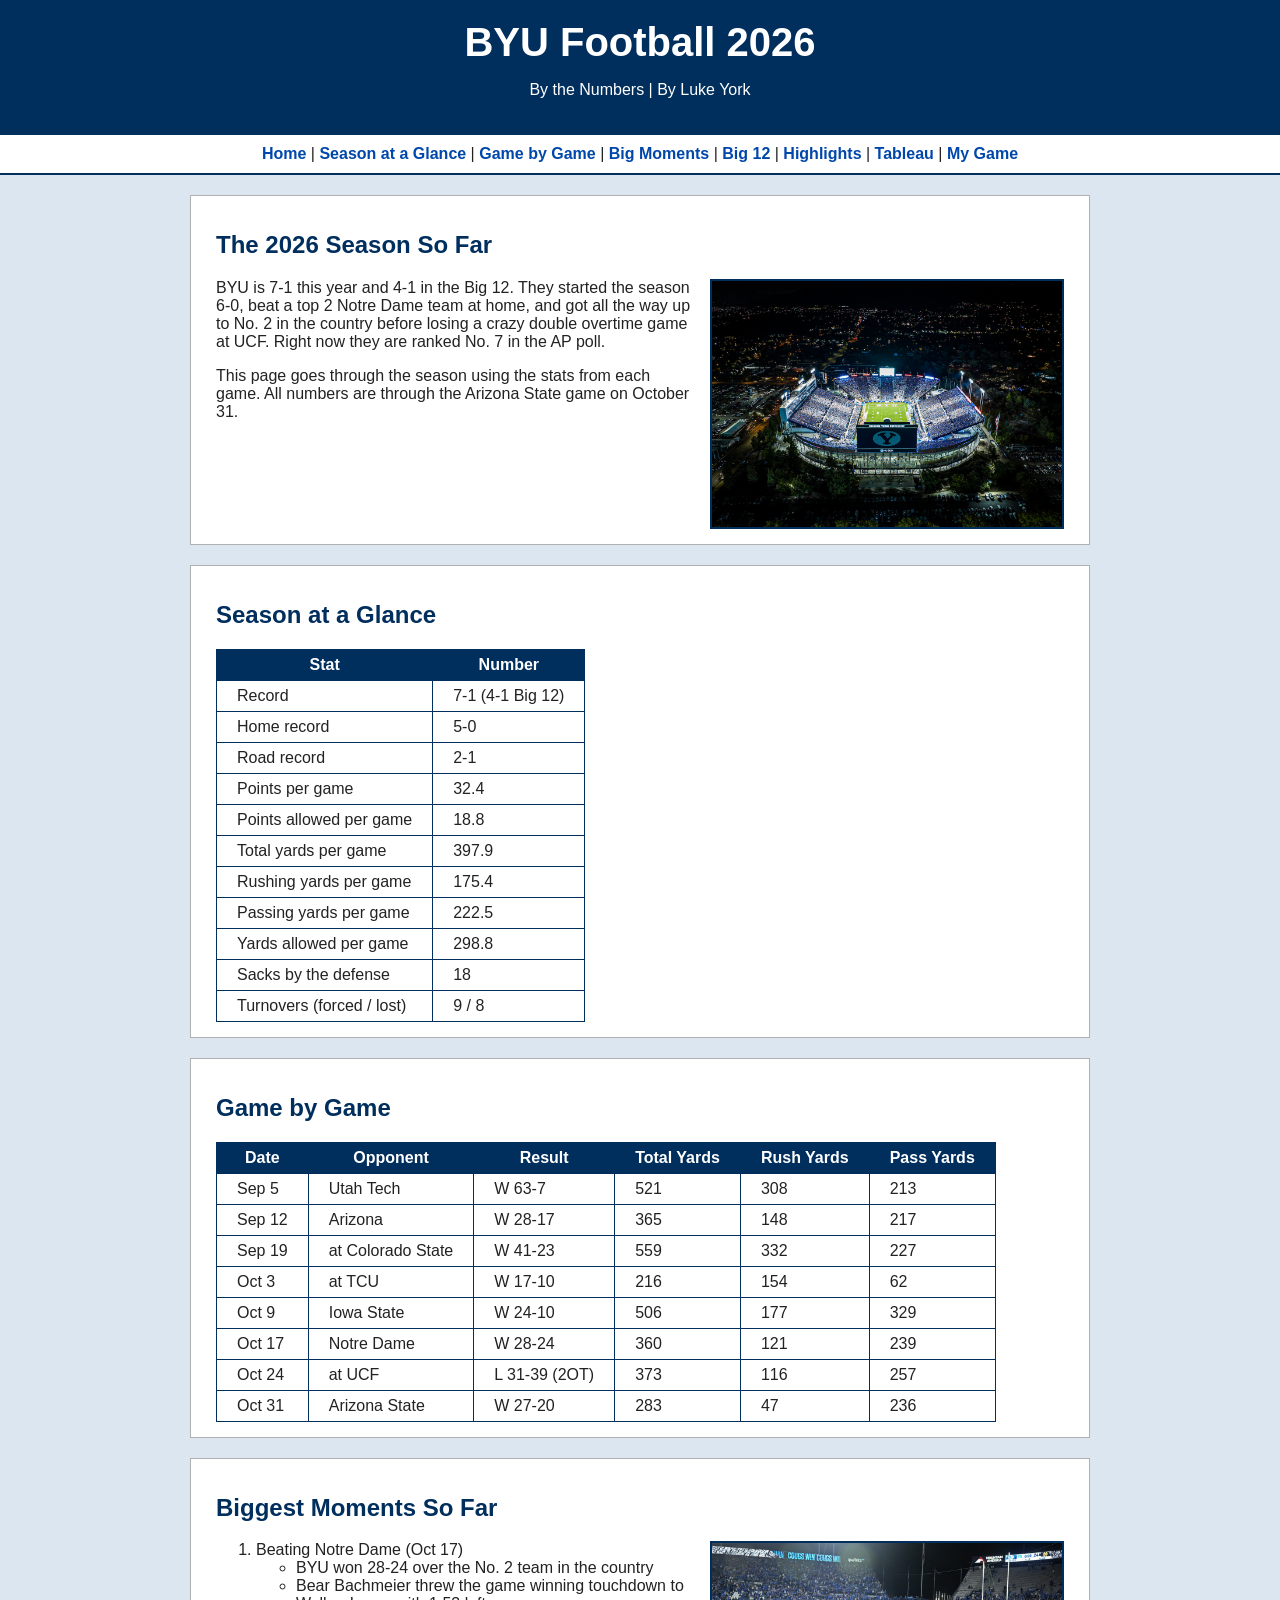
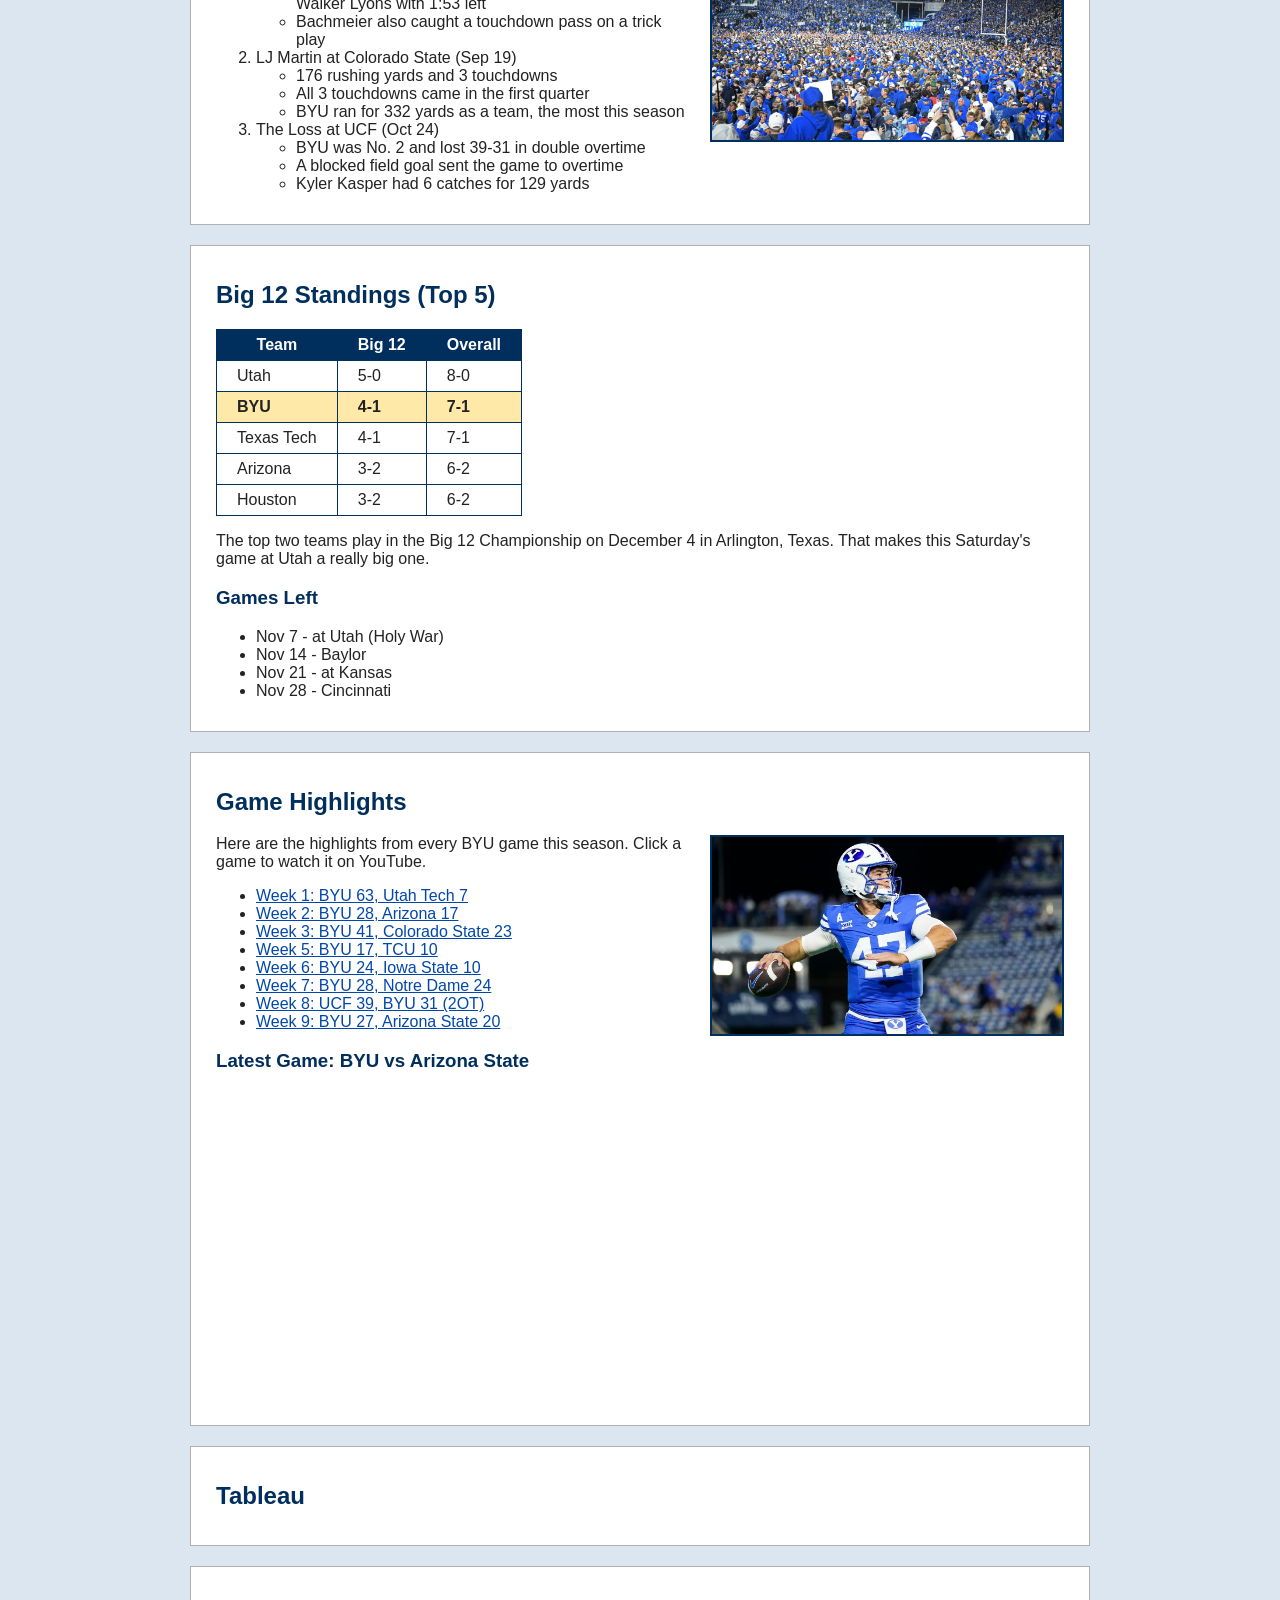
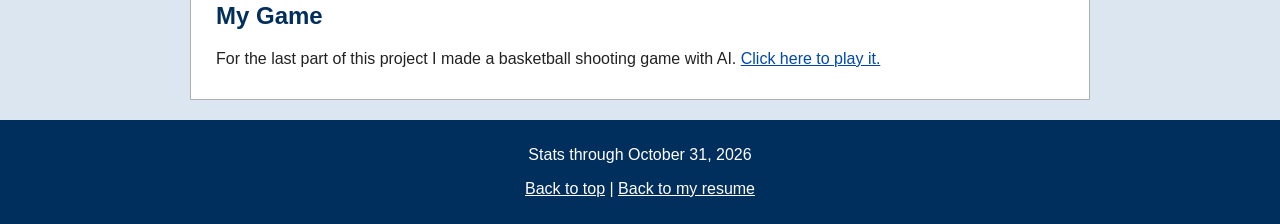
<file: byu (1).html>
<!DOCTYPE html>
<html>
<head>
    <meta charset="UTF-8">
    <title>BYU Football 2026 By the Numbers</title>
    <link rel="stylesheet" href="mystyle.css">
</head>
<body>

<div id="header">
    <h1>BYU Football 2026</h1>
    <p>By the Numbers | By Luke York</p>
</div>

<div id="nav">
    <a href="index.html">Home</a> |
    <a href="#glance">Season at a Glance</a> |
    <a href="#games">Game by Game</a> |
    <a href="#moments">Big Moments</a> |
    <a href="#standings">Big 12</a> |
    <a href="#highlights">Highlights</a> |
    <a href="#tableau">Tableau</a> |
    <a href="game.html">My Game</a>
</div>

<div id="content">

    <div class="section">
        <h2>The 2026 Season So Far</h2>
        <img src="images/stadium.jpg" alt="LaVell Edwards Stadium on game day" class="right">
        <p>BYU is 7-1 this year and 4-1 in the Big 12. They started the season 6-0, beat a top 2 Notre Dame team at home, and got all the way up to No. 2 in the country before losing a crazy double overtime game at UCF. Right now they are ranked No. 7 in the AP poll.</p>
        <p>This page goes through the season using the stats from each game. All numbers are through the Arizona State game on October 31.</p>
    </div>

    <div class="section" id="glance">
        <h2>Season at a Glance</h2>
        <table>
            <tr>
                <th>Stat</th>
                <th>Number</th>
            </tr>
            <tr>
                <td>Record</td>
                <td>7-1 (4-1 Big 12)</td>
            </tr>
            <tr>
                <td>Home record</td>
                <td>5-0</td>
            </tr>
            <tr>
                <td>Road record</td>
                <td>2-1</td>
            </tr>
            <tr>
                <td>Points per game</td>
                <td>32.4</td>
            </tr>
            <tr>
                <td>Points allowed per game</td>
                <td>18.8</td>
            </tr>
            <tr>
                <td>Total yards per game</td>
                <td>397.9</td>
            </tr>
            <tr>
                <td>Rushing yards per game</td>
                <td>175.4</td>
            </tr>
            <tr>
                <td>Passing yards per game</td>
                <td>222.5</td>
            </tr>
            <tr>
                <td>Yards allowed per game</td>
                <td>298.8</td>
            </tr>
            <tr>
                <td>Sacks by the defense</td>
                <td>18</td>
            </tr>
            <tr>
                <td>Turnovers (forced / lost)</td>
                <td>9 / 8</td>
            </tr>
        </table>
    </div>

    <div class="section" id="games">
        <h2>Game by Game</h2>
        <table>
            <tr>
                <th>Date</th>
                <th>Opponent</th>
                <th>Result</th>
                <th>Total Yards</th>
                <th>Rush Yards</th>
                <th>Pass Yards</th>
            </tr>
            <tr>
                <td>Sep 5</td>
                <td>Utah Tech</td>
                <td>W 63-7</td>
                <td>521</td>
                <td>308</td>
                <td>213</td>
            </tr>
            <tr>
                <td>Sep 12</td>
                <td>Arizona</td>
                <td>W 28-17</td>
                <td>365</td>
                <td>148</td>
                <td>217</td>
            </tr>
            <tr>
                <td>Sep 19</td>
                <td>at Colorado State</td>
                <td>W 41-23</td>
                <td>559</td>
                <td>332</td>
                <td>227</td>
            </tr>
            <tr>
                <td>Oct 3</td>
                <td>at TCU</td>
                <td>W 17-10</td>
                <td>216</td>
                <td>154</td>
                <td>62</td>
            </tr>
            <tr>
                <td>Oct 9</td>
                <td>Iowa State</td>
                <td>W 24-10</td>
                <td>506</td>
                <td>177</td>
                <td>329</td>
            </tr>
            <tr>
                <td>Oct 17</td>
                <td>Notre Dame</td>
                <td>W 28-24</td>
                <td>360</td>
                <td>121</td>
                <td>239</td>
            </tr>
            <tr>
                <td>Oct 24</td>
                <td>at UCF</td>
                <td>L 31-39 (2OT)</td>
                <td>373</td>
                <td>116</td>
                <td>257</td>
            </tr>
            <tr>
                <td>Oct 31</td>
                <td>Arizona State</td>
                <td>W 27-20</td>
                <td>283</td>
                <td>47</td>
                <td>236</td>
            </tr>
        </table>
    </div>

    <div class="section" id="moments">
        <h2>Biggest Moments So Far</h2>
        <img src="images/notredame.jpg" alt="BYU celebrating the win over Notre Dame" class="right">
        <ol>
            <li>Beating Notre Dame (Oct 17)
                <ul>
                    <li>BYU won 28-24 over the No. 2 team in the country</li>
                    <li>Bear Bachmeier threw the game winning touchdown to Walker Lyons with 1:53 left</li>
                    <li>Bachmeier also caught a touchdown pass on a trick play</li>
                </ul>
            </li>
            <li>LJ Martin at Colorado State (Sep 19)
                <ul>
                    <li>176 rushing yards and 3 touchdowns</li>
                    <li>All 3 touchdowns came in the first quarter</li>
                    <li>BYU ran for 332 yards as a team, the most this season</li>
                </ul>
            </li>
            <li>The Loss at UCF (Oct 24)
                <ul>
                    <li>BYU was No. 2 and lost 39-31 in double overtime</li>
                    <li>A blocked field goal sent the game to overtime</li>
                    <li>Kyler Kasper had 6 catches for 129 yards</li>
                </ul>
            </li>
        </ol>
    </div>

    <div class="section" id="standings">
        <h2>Big 12 Standings (Top 5)</h2>
        <table>
            <tr>
                <th>Team</th>
                <th>Big 12</th>
                <th>Overall</th>
            </tr>
            <tr>
                <td>Utah</td>
                <td>5-0</td>
                <td>8-0</td>
            </tr>
            <tr class="byu">
                <td>BYU</td>
                <td>4-1</td>
                <td>7-1</td>
            </tr>
            <tr>
                <td>Texas Tech</td>
                <td>4-1</td>
                <td>7-1</td>
            </tr>
            <tr>
                <td>Arizona</td>
                <td>3-2</td>
                <td>6-2</td>
            </tr>
            <tr>
                <td>Houston</td>
                <td>3-2</td>
                <td>6-2</td>
            </tr>
        </table>
        <p>The top two teams play in the Big 12 Championship on December 4 in Arlington, Texas. That makes this Saturday's game at Utah a really big one.</p>
        <h3>Games Left</h3>
        <ul>
            <li>Nov 7 - at Utah (Holy War)</li>
            <li>Nov 14 - Baylor</li>
            <li>Nov 21 - at Kansas</li>
            <li>Nov 28 - Cincinnati</li>
        </ul>
    </div>

    <div class="section" id="highlights">
        <h2>Game Highlights</h2>
        <img src="images/bear.jpg" alt="BYU quarterback Bear Bachmeier" class="right">
        <p>Here are the highlights from every BYU game this season. Click a game to watch it on YouTube.</p>
        <ul>
            <li><a href="https://www.youtube.com/watch?v=BroS1otHp_w" target="_blank">Week 1: BYU 63, Utah Tech 7</a></li>
            <li><a href="https://www.youtube.com/watch?v=k6jrBI3gihM" target="_blank">Week 2: BYU 28, Arizona 17</a></li>
            <li><a href="https://www.youtube.com/watch?v=Hcc1R96HvOY" target="_blank">Week 3: BYU 41, Colorado State 23</a></li>
            <li><a href="https://www.youtube.com/watch?v=6J3TND7Y4SI" target="_blank">Week 5: BYU 17, TCU 10</a></li>
            <li><a href="https://www.youtube.com/watch?v=yjHxFhoh0RM" target="_blank">Week 6: BYU 24, Iowa State 10</a></li>
            <li><a href="https://www.youtube.com/watch?v=zX_CzDNg_74" target="_blank">Week 7: BYU 28, Notre Dame 24</a></li>
            <li><a href="https://www.youtube.com/watch?v=Cz00i0n5O_o" target="_blank">Week 8: UCF 39, BYU 31 (2OT)</a></li>
            <li><a href="https://www.youtube.com/watch?v=2El8WjGMvnI" target="_blank">Week 9: BYU 27, Arizona State 20</a></li>
        </ul>
        <!-- latest game video -->
        <h3>Latest Game: BYU vs Arizona State</h3>
        <iframe width="560" height="315" src="https://www.youtube.com/embed/2El8WjGMvnI" title="YouTube video player" frameborder="0" allow="accelerometer; autoplay; clipboard-write; encrypted-media; gyroscope; picture-in-picture; web-share" referrerpolicy="strict-origin-when-cross-origin" allowfullscreen></iframe>
    </div>

    <!-- tableau graph -->
    <div class="section" id="tableau">
        <h2>Tableau</h2>
        <!-- paste tableau embed code here -->
    </div>

    <div class="section">
        <h2>My Game</h2>
        <p>For the last part of this project I made a basketball shooting game with AI. <a href="game.html">Click here to play it.</a></p>
    </div>

</div>

<div id="footer">
    <p>Stats through October 31, 2026</p>
    <p><a href="#header">Back to top</a> | <a href="index.html">Back to my resume</a></p>
</div>

</body>
</html>
</file>
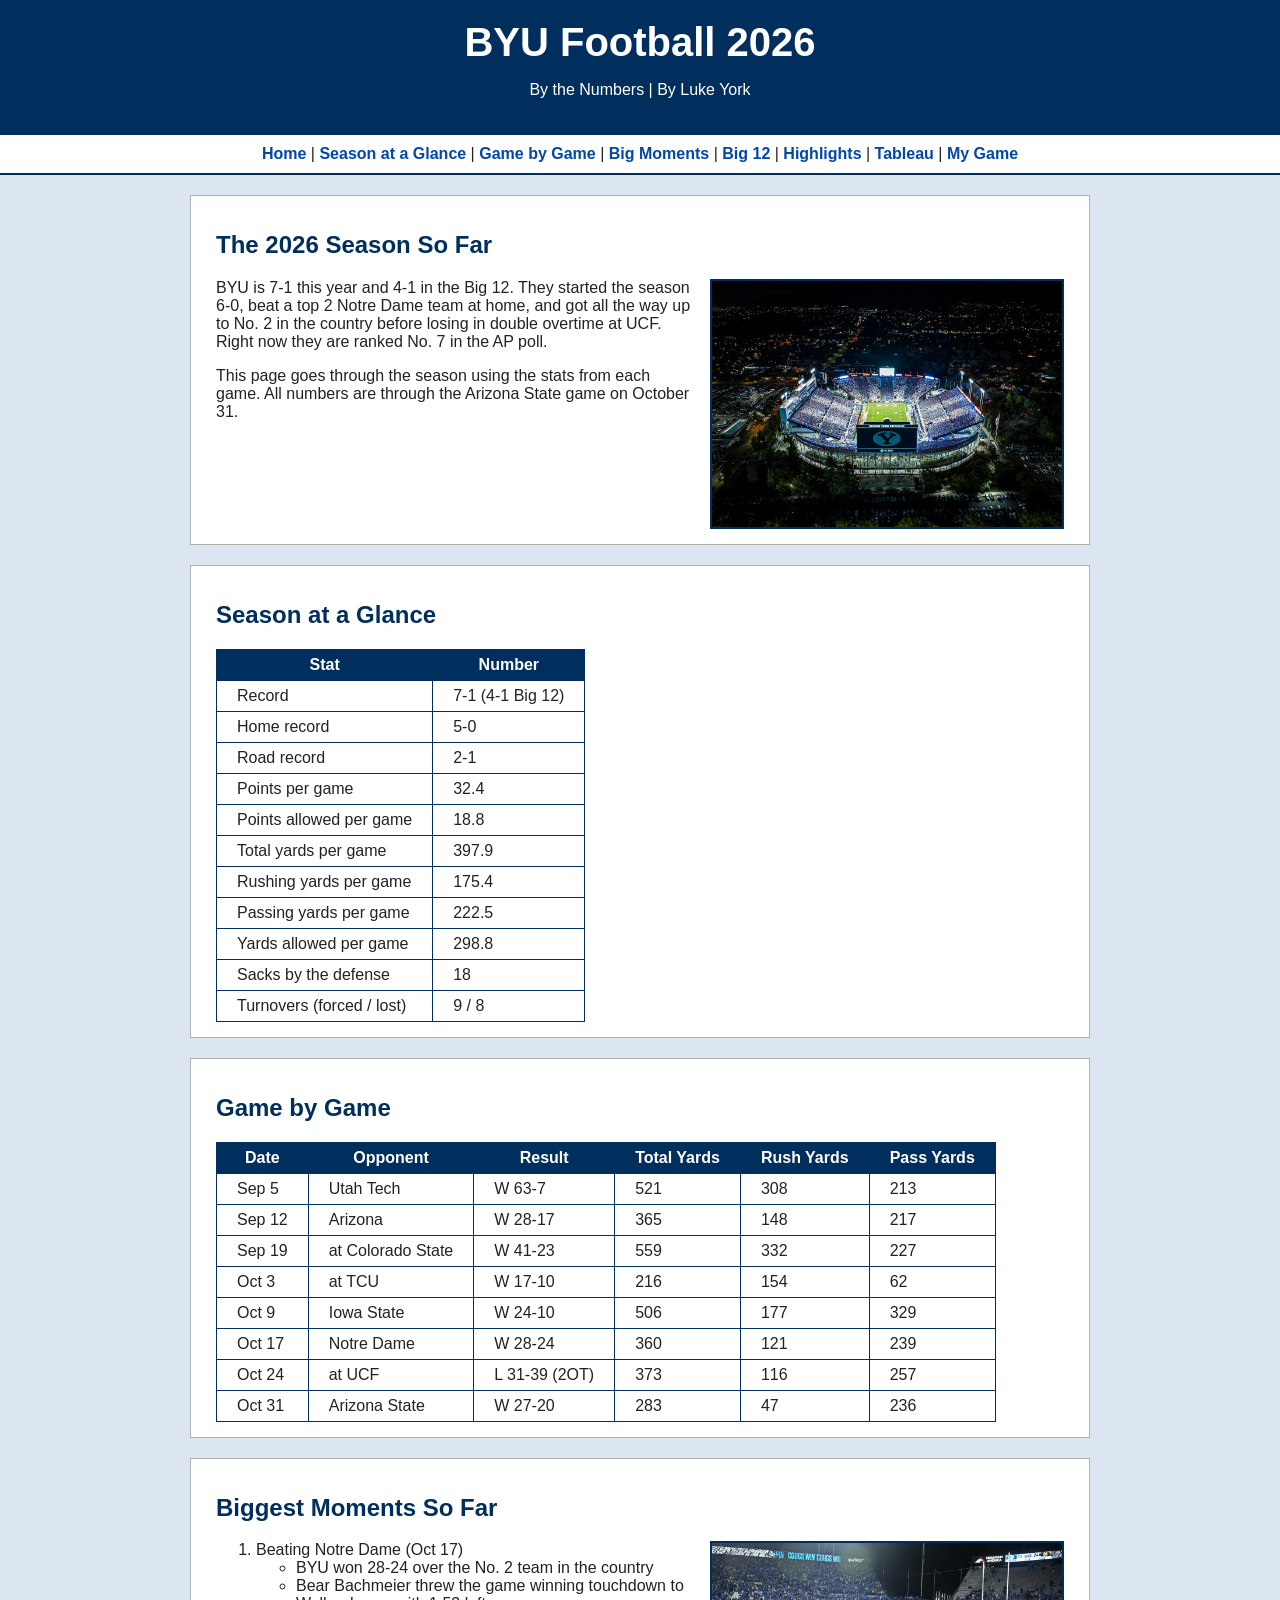
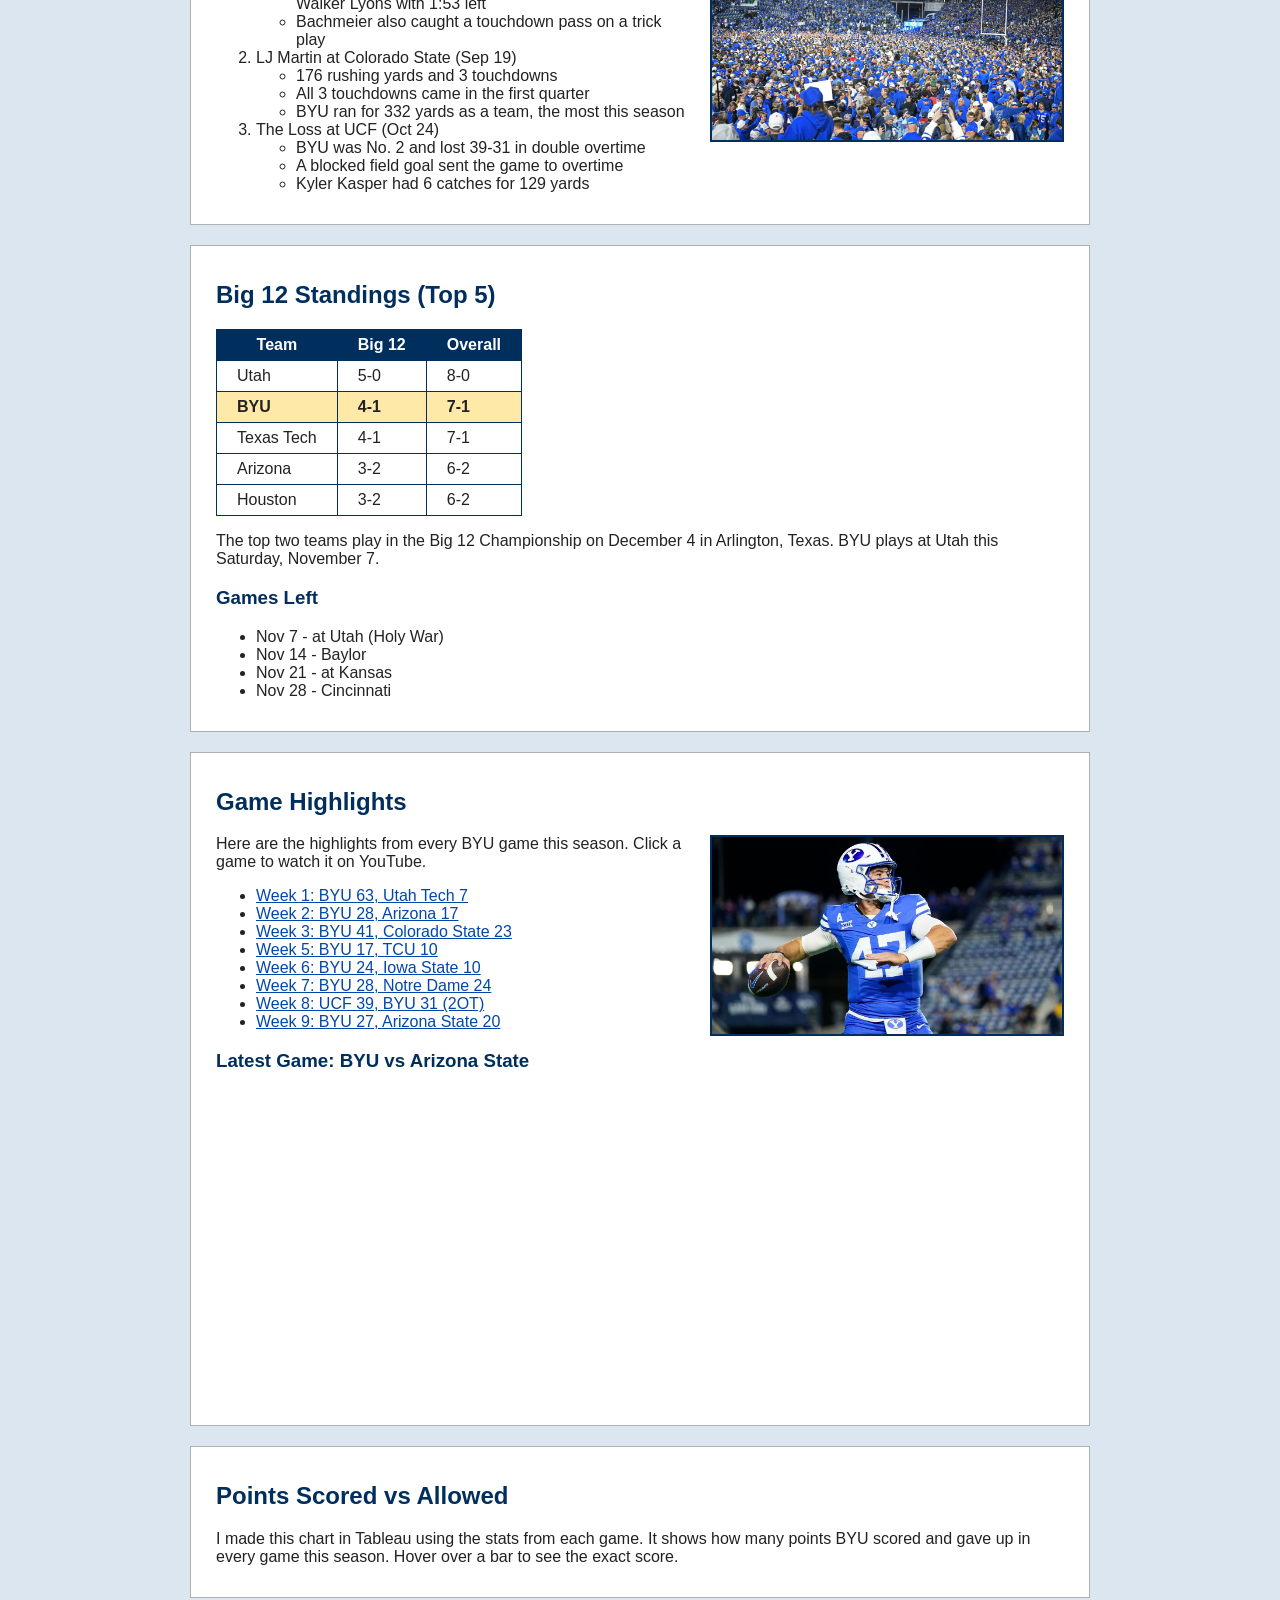
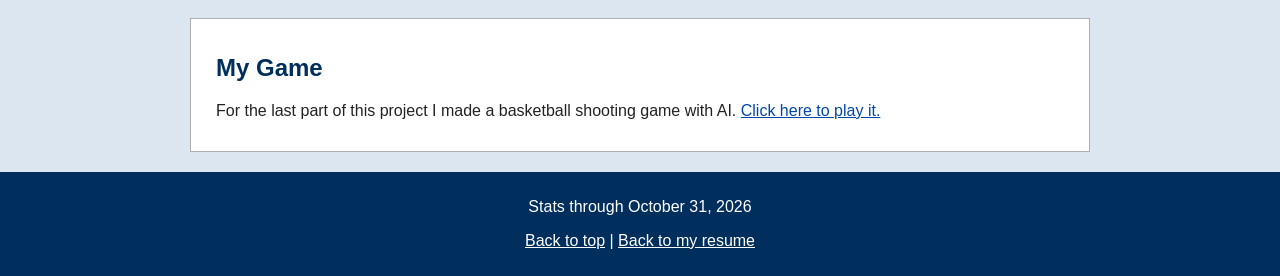
<file: byu (3).html>
<!DOCTYPE html>
<html>
<head>
    <meta charset="UTF-8">
    <title>BYU Football 2026 By the Numbers</title>
    <link rel="stylesheet" href="mystyle.css">
</head>
<body>

<div id="header">
    <h1>BYU Football 2026</h1>
    <p>By the Numbers | By Luke York</p>
</div>

<div id="nav">
    <a href="index.html">Home</a> |
    <a href="#glance">Season at a Glance</a> |
    <a href="#games">Game by Game</a> |
    <a href="#moments">Big Moments</a> |
    <a href="#standings">Big 12</a> |
    <a href="#highlights">Highlights</a> |
    <a href="#tableau">Tableau</a> |
    <a href="game.html">My Game</a>
</div>

<div id="content">

    <div class="section">
        <h2>The 2026 Season So Far</h2>
        <img src="images/stadium.jpg" alt="LaVell Edwards Stadium on game day" class="right">
        <p>BYU is 7-1 this year and 4-1 in the Big 12. They started the season 6-0, beat a top 2 Notre Dame team at home, and got all the way up to No. 2 in the country before losing in double overtime at UCF. Right now they are ranked No. 7 in the AP poll.</p>
        <p>This page goes through the season using the stats from each game. All numbers are through the Arizona State game on October 31.</p>
    </div>

    <div class="section" id="glance">
        <h2>Season at a Glance</h2>
        <table>
            <tr>
                <th>Stat</th>
                <th>Number</th>
            </tr>
            <tr>
                <td>Record</td>
                <td>7-1 (4-1 Big 12)</td>
            </tr>
            <tr>
                <td>Home record</td>
                <td>5-0</td>
            </tr>
            <tr>
                <td>Road record</td>
                <td>2-1</td>
            </tr>
            <tr>
                <td>Points per game</td>
                <td>32.4</td>
            </tr>
            <tr>
                <td>Points allowed per game</td>
                <td>18.8</td>
            </tr>
            <tr>
                <td>Total yards per game</td>
                <td>397.9</td>
            </tr>
            <tr>
                <td>Rushing yards per game</td>
                <td>175.4</td>
            </tr>
            <tr>
                <td>Passing yards per game</td>
                <td>222.5</td>
            </tr>
            <tr>
                <td>Yards allowed per game</td>
                <td>298.8</td>
            </tr>
            <tr>
                <td>Sacks by the defense</td>
                <td>18</td>
            </tr>
            <tr>
                <td>Turnovers (forced / lost)</td>
                <td>9 / 8</td>
            </tr>
        </table>
    </div>

    <div class="section" id="games">
        <h2>Game by Game</h2>
        <table>
            <tr>
                <th>Date</th>
                <th>Opponent</th>
                <th>Result</th>
                <th>Total Yards</th>
                <th>Rush Yards</th>
                <th>Pass Yards</th>
            </tr>
            <tr>
                <td>Sep 5</td>
                <td>Utah Tech</td>
                <td>W 63-7</td>
                <td>521</td>
                <td>308</td>
                <td>213</td>
            </tr>
            <tr>
                <td>Sep 12</td>
                <td>Arizona</td>
                <td>W 28-17</td>
                <td>365</td>
                <td>148</td>
                <td>217</td>
            </tr>
            <tr>
                <td>Sep 19</td>
                <td>at Colorado State</td>
                <td>W 41-23</td>
                <td>559</td>
                <td>332</td>
                <td>227</td>
            </tr>
            <tr>
                <td>Oct 3</td>
                <td>at TCU</td>
                <td>W 17-10</td>
                <td>216</td>
                <td>154</td>
                <td>62</td>
            </tr>
            <tr>
                <td>Oct 9</td>
                <td>Iowa State</td>
                <td>W 24-10</td>
                <td>506</td>
                <td>177</td>
                <td>329</td>
            </tr>
            <tr>
                <td>Oct 17</td>
                <td>Notre Dame</td>
                <td>W 28-24</td>
                <td>360</td>
                <td>121</td>
                <td>239</td>
            </tr>
            <tr>
                <td>Oct 24</td>
                <td>at UCF</td>
                <td>L 31-39 (2OT)</td>
                <td>373</td>
                <td>116</td>
                <td>257</td>
            </tr>
            <tr>
                <td>Oct 31</td>
                <td>Arizona State</td>
                <td>W 27-20</td>
                <td>283</td>
                <td>47</td>
                <td>236</td>
            </tr>
        </table>
    </div>

    <div class="section" id="moments">
        <h2>Biggest Moments So Far</h2>
        <img src="images/notredame.jpg" alt="BYU celebrating the win over Notre Dame" class="right">
        <ol>
            <li>Beating Notre Dame (Oct 17)
                <ul>
                    <li>BYU won 28-24 over the No. 2 team in the country</li>
                    <li>Bear Bachmeier threw the game winning touchdown to Walker Lyons with 1:53 left</li>
                    <li>Bachmeier also caught a touchdown pass on a trick play</li>
                </ul>
            </li>
            <li>LJ Martin at Colorado State (Sep 19)
                <ul>
                    <li>176 rushing yards and 3 touchdowns</li>
                    <li>All 3 touchdowns came in the first quarter</li>
                    <li>BYU ran for 332 yards as a team, the most this season</li>
                </ul>
            </li>
            <li>The Loss at UCF (Oct 24)
                <ul>
                    <li>BYU was No. 2 and lost 39-31 in double overtime</li>
                    <li>A blocked field goal sent the game to overtime</li>
                    <li>Kyler Kasper had 6 catches for 129 yards</li>
                </ul>
            </li>
        </ol>
    </div>

    <div class="section" id="standings">
        <h2>Big 12 Standings (Top 5)</h2>
        <table>
            <tr>
                <th>Team</th>
                <th>Big 12</th>
                <th>Overall</th>
            </tr>
            <tr>
                <td>Utah</td>
                <td>5-0</td>
                <td>8-0</td>
            </tr>
            <tr class="byu">
                <td>BYU</td>
                <td>4-1</td>
                <td>7-1</td>
            </tr>
            <tr>
                <td>Texas Tech</td>
                <td>4-1</td>
                <td>7-1</td>
            </tr>
            <tr>
                <td>Arizona</td>
                <td>3-2</td>
                <td>6-2</td>
            </tr>
            <tr>
                <td>Houston</td>
                <td>3-2</td>
                <td>6-2</td>
            </tr>
        </table>
        <p>The top two teams play in the Big 12 Championship on December 4 in Arlington, Texas. BYU plays at Utah this Saturday, November 7.</p>
        <h3>Games Left</h3>
        <ul>
            <li>Nov 7 - at Utah (Holy War)</li>
            <li>Nov 14 - Baylor</li>
            <li>Nov 21 - at Kansas</li>
            <li>Nov 28 - Cincinnati</li>
        </ul>
    </div>

    <div class="section" id="highlights">
        <h2>Game Highlights</h2>
        <img src="images/bear.jpg" alt="BYU quarterback Bear Bachmeier" class="right">
        <p>Here are the highlights from every BYU game this season. Click a game to watch it on YouTube.</p>
        <ul>
            <li><a href="https://www.youtube.com/watch?v=BroS1otHp_w" target="_blank">Week 1: BYU 63, Utah Tech 7</a></li>
            <li><a href="https://www.youtube.com/watch?v=k6jrBI3gihM" target="_blank">Week 2: BYU 28, Arizona 17</a></li>
            <li><a href="https://www.youtube.com/watch?v=Hcc1R96HvOY" target="_blank">Week 3: BYU 41, Colorado State 23</a></li>
            <li><a href="https://www.youtube.com/watch?v=6J3TND7Y4SI" target="_blank">Week 5: BYU 17, TCU 10</a></li>
            <li><a href="https://www.youtube.com/watch?v=yjHxFhoh0RM" target="_blank">Week 6: BYU 24, Iowa State 10</a></li>
            <li><a href="https://www.youtube.com/watch?v=zX_CzDNg_74" target="_blank">Week 7: BYU 28, Notre Dame 24</a></li>
            <li><a href="https://www.youtube.com/watch?v=Cz00i0n5O_o" target="_blank">Week 8: UCF 39, BYU 31 (2OT)</a></li>
            <li><a href="https://www.youtube.com/watch?v=2El8WjGMvnI" target="_blank">Week 9: BYU 27, Arizona State 20</a></li>
        </ul>
        <!-- latest game video -->
        <h3>Latest Game: BYU vs Arizona State</h3>
        <iframe width="560" height="315" src="https://www.youtube.com/embed/2El8WjGMvnI" title="YouTube video player" frameborder="0" allow="accelerometer; autoplay; clipboard-write; encrypted-media; gyroscope; picture-in-picture; web-share" referrerpolicy="strict-origin-when-cross-origin" allowfullscreen></iframe>
    </div>

    <!-- tableau graph -->
    <div class="section" id="tableau">
        <h2>Points Scored vs Allowed</h2>
        <p>I made this chart in Tableau using the stats from each game. It shows how many points BYU scored and gave up in every game this season. Hover over a bar to see the exact score.</p>
        <div class='tableauPlaceholder' id='viz1793890171979' style='position: relative'><noscript><a href='#'><img alt='BYU 2026: Points Scored vs. Allowed ' src='https:&#47;&#47;public.tableau.com&#47;static&#47;images&#47;BY&#47;BYU2026PointsScoredvs_Allowed&#47;Sheet1&#47;1_rss.png' style='border: none' /></a></noscript><object class='tableauViz'  style='display:none;'><param name='host_url' value='https%3A%2F%2Fpublic.tableau.com%2F' /> <param name='embed_code_version' value='3' /> <param name='site_root' value='' /><param name='name' value='BYU2026PointsScoredvs_Allowed&#47;Sheet1' /><param name='tabs' value='no' /><param name='toolbar' value='yes' /><param name='static_image' value='https:&#47;&#47;public.tableau.com&#47;static&#47;images&#47;BY&#47;BYU2026PointsScoredvs_Allowed&#47;Sheet1&#47;1.png' /> <param name='animate_transition' value='yes' /><param name='display_static_image' value='yes' /><param name='display_spinner' value='yes' /><param name='display_overlay' value='yes' /><param name='display_count' value='yes' /><param name='language' value='en-US' /><param name='filter' value='publish=yes' /></object></div>                <script type='text/javascript'>                    var divElement = document.getElementById('viz1793890171979');                    var vizElement = divElement.getElementsByTagName('object')[0];                    vizElement.style.width='100%';vizElement.style.height=(divElement.offsetWidth*0.75)+'px';                    var scriptElement = document.createElement('script');                    scriptElement.src = 'https://public.tableau.com/javascripts/api/viz_v1.js';                    vizElement.parentNode.insertBefore(scriptElement, vizElement);                </script>
    </div>

    <div class="section">
        <h2>My Game</h2>
        <p>For the last part of this project I made a basketball shooting game with AI. <a href="game.html">Click here to play it.</a></p>
    </div>

</div>

<div id="footer">
    <p>Stats through October 31, 2026</p>
    <p><a href="#header">Back to top</a> | <a href="index.html">Back to my resume</a></p>
</div>

</body>
</html>
</file>
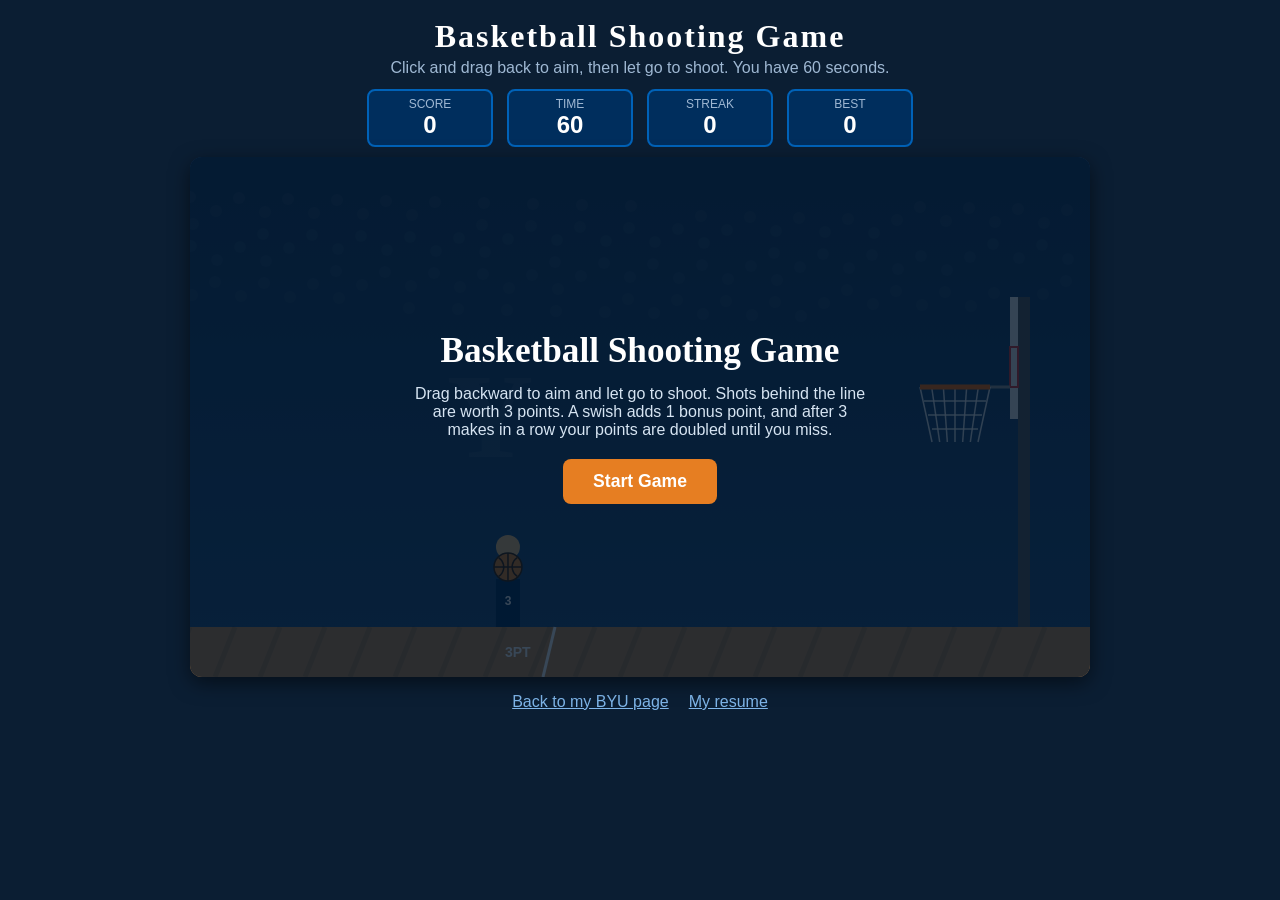
<file: game.html>
<!DOCTYPE html>
<html lang="en">
<head>
<meta charset="utf-8">
<meta name="viewport" content="width=device-width, initial-scale=1">
<title>Basketball Shooting Game</title>
<style>
body{margin:0;background:#0b1e33;color:#fff;font-family:"Trebuchet MS",Arial,sans-serif;text-align:center;}
h1{margin:18px 0 4px;font-family:Georgia,serif;letter-spacing:2px;}
.sub{color:#9fb8d3;margin:0 0 12px;}
.board{display:flex;justify-content:center;gap:14px;flex-wrap:wrap;margin-bottom:10px;}
.stat{background:#002e5d;border:2px solid #0062b8;border-radius:8px;padding:6px 16px;min-width:90px;}
.stat span{display:block;font-size:.75em;color:#9fb8d3;text-transform:uppercase;}
.stat b{font-size:1.5em;}
.wrap{position:relative;max-width:900px;margin:0 auto;padding:0 10px;}
canvas{width:100%;display:block;border-radius:12px;box-shadow:0 6px 20px rgba(0,0,0,.5);touch-action:none;cursor:crosshair;}
.overlay{position:absolute;inset:0 10px;display:flex;flex-direction:column;align-items:center;justify-content:center;background:rgba(0,20,40,.78);border-radius:12px;}
.overlay.hide{display:none;}
.overlay h2{font-size:2.2em;margin:0 0 8px;font-family:Georgia,serif;}
.overlay p{max-width:460px;color:#d6e4f2;margin:6px 16px;}
button{margin-top:14px;background:#e67e22;color:#fff;border:none;border-radius:8px;padding:12px 30px;font-size:1.1em;font-weight:bold;cursor:pointer;}
button:hover{background:#ff9233;}
.links{margin:16px 0 24px;}
.links a{color:#7fb6ea;margin:0 10px;}
</style>
</head>
<body>
<h1>Basketball Shooting Game</h1>
<p class="sub">Click and drag back to aim, then let go to shoot. You have 60 seconds.</p>
<div class="board">
  <div class="stat"><span>Score</span><b id="score">0</b></div>
  <div class="stat"><span>Time</span><b id="time">60</b></div>
  <div class="stat"><span>Streak</span><b id="streak">0</b></div>
  <div class="stat"><span>Best</span><b id="best">0</b></div>
</div>
<div class="wrap">
  <canvas id="game" width="900" height="520"></canvas>
  <div class="overlay" id="menu">
    <h2 id="mtitle">Basketball Shooting Game</h2>
    <p id="mtext">Drag backward to aim and let go to shoot. Shots behind the line are worth 3 points. A swish adds 1 bonus point, and after 3 makes in a row your points are doubled until you miss.</p>
    <button id="startbtn">Start Game</button>
  </div>
</div>
<div class="links"><a href="byu.html">Back to my BYU page</a><a href="index.html">My resume</a></div>

<script>
const cv=document.getElementById('game'),ctx=cv.getContext('2d');
const W=900,H=520,floorY=470,g=0.35,r=14;
const rimY=230,rimL=730,rimR=800,boardX=820; //hoop setup
const threeX=365; //shots left of this line are threes
let ball,spotX,drag=null,score=0,streak=0,timeLeft=60,playing=false,lastTick=0;
let parts=[],msgs=[],netSway=0,best=0;
try{best=+localStorage.getItem('cbBest')||0}catch(e){}
document.getElementById('best').textContent=best;

//put the ball at a random shooting spot
function newSpot(){
  spotX=120+Math.random()*440;
  ball={x:spotX,y:floorY-60,vx:0,vy:0,live:false,done:false,rimHit:false,spin:0,age:0};
}

//start or restart the game
function startGame(){
  score=0;streak=0;timeLeft=60;playing=true;parts=[];msgs=[];
  newSpot();updateBoard();
  document.getElementById('menu').classList.add('hide');
  lastTick=performance.now();
}

function updateBoard(){
  document.getElementById('score').textContent=score;
  document.getElementById('time').textContent=Math.ceil(timeLeft);
  document.getElementById('streak').textContent=streak;
  document.getElementById('best').textContent=best;
}

function endGame(){
  playing=false;
  if(score>best){best=score;try{localStorage.setItem('cbBest',best)}catch(e){}}
  updateBoard();
  document.getElementById('mtitle').textContent='Final Score: '+score;
  document.getElementById('mtext').textContent=score>=best&&score>0?'New high score.':'High score: '+best;
  document.getElementById('startbtn').textContent='Play Again';
  document.getElementById('menu').classList.remove('hide');
}

//mouse and touch aiming
function getPos(e){const b=cv.getBoundingClientRect();return{x:(e.clientX-b.left)*W/b.width,y:(e.clientY-b.top)*H/b.height}}
cv.addEventListener('pointerdown',e=>{if(!playing||ball.live)return;drag={sx:getPos(e).x,sy:getPos(e).y,cx:getPos(e).x,cy:getPos(e).y};cv.setPointerCapture(e.pointerId)});
cv.addEventListener('pointermove',e=>{if(drag){const p=getPos(e);drag.cx=p.x;drag.cy=p.y}});
cv.addEventListener('pointerup',e=>{if(!drag)return;const v=aimVel();drag=null;if(Math.hypot(v.x,v.y)<3)return;ball.vx=v.x;ball.vy=v.y;ball.live=true});

//turns the drag into a launch speed
function aimVel(){
  let dx=(drag.sx-drag.cx)*0.12,dy=(drag.sy-drag.cy)*0.12;
  const sp=Math.hypot(dx,dy),max=20;
  if(sp>max){dx*=max/sp;dy*=max/sp}
  return{x:dx,y:dy};
}

//bounce the ball off a single point (the rim edges)
function hitPoint(px,py){
  const dx=ball.x-px,dy=ball.y-py,d=Math.hypot(dx,dy);
  if(d<r+4&&d>0){
    const nx=dx/d,ny=dy/d,dot=ball.vx*nx+ball.vy*ny;
    ball.x=px+nx*(r+4);ball.y=py+ny*(r+4);
    if(dot<0){ball.vx-=1.6*dot*nx;ball.vy-=1.6*dot*ny}
    ball.rimHit=true;
  }
}

//what happens when you score
function made(){
  const three=spotX<threeX,fire=streak>=3;
  let pts=three?3:2;
  if(!ball.rimHit)pts+=1; //swish bonus
  if(fire)pts*=2;
  score+=pts;streak++;netSway=1;
  let txt=!ball.rimHit?'Swish':'Good';
  if(streak===3)txt='Streak x2';
  msgs.push({t:txt+' +'+pts,x:765,y:rimY-40,life:60});
  for(let i=0;i<25;i++)parts.push({x:765,y:rimY,vx:(Math.random()-.5)*6,vy:-Math.random()*5,life:50,c:fire?'#ff7b00':['#ffffff','#0062b8','#7fb6ea'][i%3]});
  updateBoard();
}

//physics step for the ball
function step(){
  if(!ball.live)return;
  const py=ball.y;
  ball.vy+=g;ball.x+=ball.vx;ball.y+=ball.vy;ball.spin+=ball.vx*0.05;ball.age++;
  hitPoint(rimL,rimY);hitPoint(rimR,rimY);
  if(ball.x+r>boardX&&ball.x-r<boardX+8&&ball.y>140&&ball.y<262&&ball.vx>0){ball.x=boardX-r;ball.vx*=-0.55;ball.rimHit=true} //backboard
  if(!ball.done&&py<rimY&&ball.y>=rimY&&ball.x>rimL+4&&ball.x<rimR-4&&ball.vy>0){ball.done=true;made()}
  if(ball.y+r>floorY){ball.y=floorY-r;ball.vy*=-0.5;ball.vx*=0.85} //floor bounce
  if(ball.x>W+40||ball.x<-40||ball.age>260){
    if(!ball.done){streak=0;msgs.push({t:'Miss',x:spotX,y:floorY-110,life:45});updateBoard()}
    newSpot();
  }
}

//drawing everything
function drawCourt(){
  const sky=ctx.createLinearGradient(0,0,0,floorY);
  sky.addColorStop(0,'#13355a');sky.addColorStop(1,'#1f4c7a');
  ctx.fillStyle=sky;ctx.fillRect(0,0,W,floorY);
  ctx.fillStyle='rgba(255,255,255,.05)'; //crowd dots
  for(let i=0;i<120;i++){ctx.beginPath();ctx.arc((i*73)%W,40+((i*37)%120),6,0,7);ctx.fill()}
  ctx.fillStyle='#c98b4b';ctx.fillRect(0,floorY,W,H-floorY); //wood floor
  ctx.strokeStyle='rgba(0,0,0,.12)';
  for(let x=0;x<W;x+=45){ctx.beginPath();ctx.moveTo(x,floorY);ctx.lineTo(x-20,H);ctx.stroke()}
  ctx.strokeStyle='#fff';ctx.lineWidth=3;ctx.beginPath();ctx.moveTo(threeX,floorY);ctx.lineTo(threeX-12,H);ctx.stroke();
  ctx.fillStyle='#fff';ctx.font='bold 14px Arial';ctx.fillText('3PT',threeX-50,floorY+30);
  ctx.fillStyle='rgba(255,255,255,.08)';ctx.font='bold 120px Georgia';ctx.textAlign='center';ctx.fillText('Y',300,300);ctx.textAlign='left';
}

function drawHoop(front){
  if(!front){
    ctx.fillStyle='#555';ctx.fillRect(boardX+8,140,12,floorY-140); //pole
    ctx.fillStyle='#f4f4f4';ctx.fillRect(boardX,140,8,122); //backboard
    ctx.strokeStyle='#d33';ctx.lineWidth=2;ctx.strokeRect(boardX,190,8,40);
    ctx.strokeStyle='#999';ctx.lineWidth=3;ctx.beginPath();ctx.moveTo(rimR,rimY);ctx.lineTo(boardX,rimY);ctx.stroke();
    return;
  }
  const sw=Math.sin(Date.now()/60)*netSway*6; //net wiggle after a make
  ctx.strokeStyle='rgba(255,255,255,.85)';ctx.lineWidth=1.5;
  for(let i=0;i<=6;i++){const tx=rimL+i*(rimR-rimL)/6,bx=742+i*(46/6)+sw;ctx.beginPath();ctx.moveTo(tx,rimY);ctx.lineTo(bx,rimY+55);ctx.stroke()}
  for(let j=1;j<=3;j++){const y=rimY+j*14,sh=j*4;ctx.beginPath();ctx.moveTo(rimL+sh+sw*j/3,y);ctx.lineTo(rimR-sh+sw*j/3,y);ctx.stroke()}
  ctx.strokeStyle='#ff6a00';ctx.lineWidth=5;ctx.beginPath();ctx.moveTo(rimL,rimY);ctx.lineTo(rimR,rimY);ctx.stroke(); //rim
}

function drawBall(){
  const fire=streak>=3;
  if(fire){ctx.fillStyle='rgba(255,120,0,.35)';ctx.beginPath();ctx.arc(ball.x,ball.y,r+8,0,7);ctx.fill()}
  ctx.save();ctx.translate(ball.x,ball.y);ctx.rotate(ball.spin);
  ctx.fillStyle=fire?'#ff5a00':'#e67e22';ctx.beginPath();ctx.arc(0,0,r,0,7);ctx.fill();
  ctx.strokeStyle='#3a1d00';ctx.lineWidth=1.5;
  ctx.beginPath();ctx.arc(0,0,r,0,7);ctx.stroke();
  ctx.beginPath();ctx.moveTo(-r,0);ctx.lineTo(r,0);ctx.moveTo(0,-r);ctx.lineTo(0,r);ctx.stroke();
  ctx.beginPath();ctx.arc(-r*1.1,0,r*.8,-1,1);ctx.stroke();ctx.beginPath();ctx.arc(r*1.1,0,r*.8,2.14,4.14);ctx.stroke();
  ctx.restore();
  if(fire&&ball.live)parts.push({x:ball.x,y:ball.y,vx:(Math.random()-.5),vy:-Math.random()*2,life:20,c:'#ffb000'}); //fire trail
}

function drawShooter(){
  if(ball.live)return;
  ctx.fillStyle='#002e5d';ctx.fillRect(spotX-12,floorY-48,24,48); //simple player body
  ctx.fillStyle='#f1c27d';ctx.beginPath();ctx.arc(spotX,floorY-80,12,0,7);ctx.fill();
  ctx.fillStyle='#fff';ctx.font='bold 12px Arial';ctx.textAlign='center';ctx.fillText(spotX<threeX?'3':'2',spotX,floorY-22);ctx.textAlign='left';
}

function drawAim(){
  if(!drag)return;
  const v=aimVel();let x=ball.x,y=ball.y,vx=v.x,vy=v.y;
  ctx.fillStyle='rgba(255,255,255,.8)';
  for(let i=0;i<40;i++){vy+=g;x+=vx;y+=vy;if(i%3===0){ctx.beginPath();ctx.arc(x,y,3-i*0.05,0,7);ctx.fill()}} //preview dots
  const pw=Math.hypot(v.x,v.y)/20; //power bar
  ctx.fillStyle='rgba(0,0,0,.4)';ctx.fillRect(20,20,160,14);
  ctx.fillStyle=pw>.9?'#ff4d4d':'#4dd27a';ctx.fillRect(20,20,160*pw,14);
  ctx.fillStyle='#fff';ctx.font='12px Arial';ctx.fillText('POWER',20,50);
}

function drawFx(){
  parts=parts.filter(p=>p.life>0);
  for(const p of parts){p.x+=p.vx;p.y+=p.vy;p.vy+=0.15;p.life--;ctx.globalAlpha=p.life/50;ctx.fillStyle=p.c;ctx.fillRect(p.x,p.y,4,4)}
  ctx.globalAlpha=1;
  msgs=msgs.filter(m=>m.life>0);
  ctx.textAlign='center';ctx.font='bold 28px Georgia';
  for(const m of msgs){m.y-=0.8;m.life--;ctx.globalAlpha=Math.min(1,m.life/30);ctx.fillStyle=m.t.startsWith('Miss')?'#ff8a8a':'#ffe066';ctx.fillText(m.t,m.x,m.y)}
  ctx.globalAlpha=1;ctx.textAlign='left';
  if(streak>=3){ctx.fillStyle='#ff7b00';ctx.font='bold 18px Arial';ctx.fillText('STREAK x2',W-130,30)}
}

//main loop
function loop(now){
  if(playing){
    timeLeft-=(now-lastTick)/1000;
    if(timeLeft<=0){timeLeft=0;if(!ball.live)endGame()} //let the last shot finish
    updateBoard();
  }
  lastTick=now;
  if(playing||ball)step();
  netSway*=0.96;
  drawCourt();drawHoop(false);
  if(ball){drawShooter();drawBall()}
  drawHoop(true);drawAim();drawFx();
  if(playing&&timeLeft<=0&&ball.live&&ball.age>250)endGame();
  requestAnimationFrame(loop);
}

document.getElementById('startbtn').onclick=startGame;
newSpot();requestAnimationFrame(loop);
</script>
</body>
</html>
</file>
<file: mystyle.css>
body {
    background-color: #dce6f0;
    font-family: Arial, Helvetica, sans-serif;
    color: #222222;
    margin: 0px;
}

h1 {
    font-size: 40px;
    margin: 0px;
}

h2 {
    color: #002e5d;
    font-family: Verdana, Geneva, sans-serif;
}

a {
    color: #0047ab;
}

/* header */
#header {
    background-color: #002e5d;
    color: white;
    text-align: center;
    padding: 20px;
}

/* nav links */
#nav {
    background-color: white;
    text-align: center;
    padding: 10px;
    border-bottom: 2px solid #002e5d;
}

#nav a {
    font-weight: bold;
    text-decoration: none;
}

#content {
    width: 900px;
    margin: auto;
}

.section {
    overflow: auto;
    background-color: white;
    border: 1px solid #b0b0b0;
    padding: 15px 25px;
    margin-top: 20px;
}

.right {
    float: right;
    width: 350px;
    margin-left: 15px;
    border: 2px solid #002e5d;
}

.caption {
    font-size: 12px;
    color: gray;
    clear: both;
}

/* table */
table {
    border-collapse: collapse;
}

th, td {
    border: 1px solid #002e5d;
    padding: 6px 20px;
}

th {
    background-color: #002e5d;
    color: white;
}

/* footer */
#footer {
    background-color: #002e5d;
    color: white;
    text-align: center;
    padding: 10px;
    margin-top: 20px;
}

#footer a {
    color: white;
}

h3 {
    color: #002e5d;
}

.byu {
    background-color: #ffe9a8;
    font-weight: bold;
}
</file>
